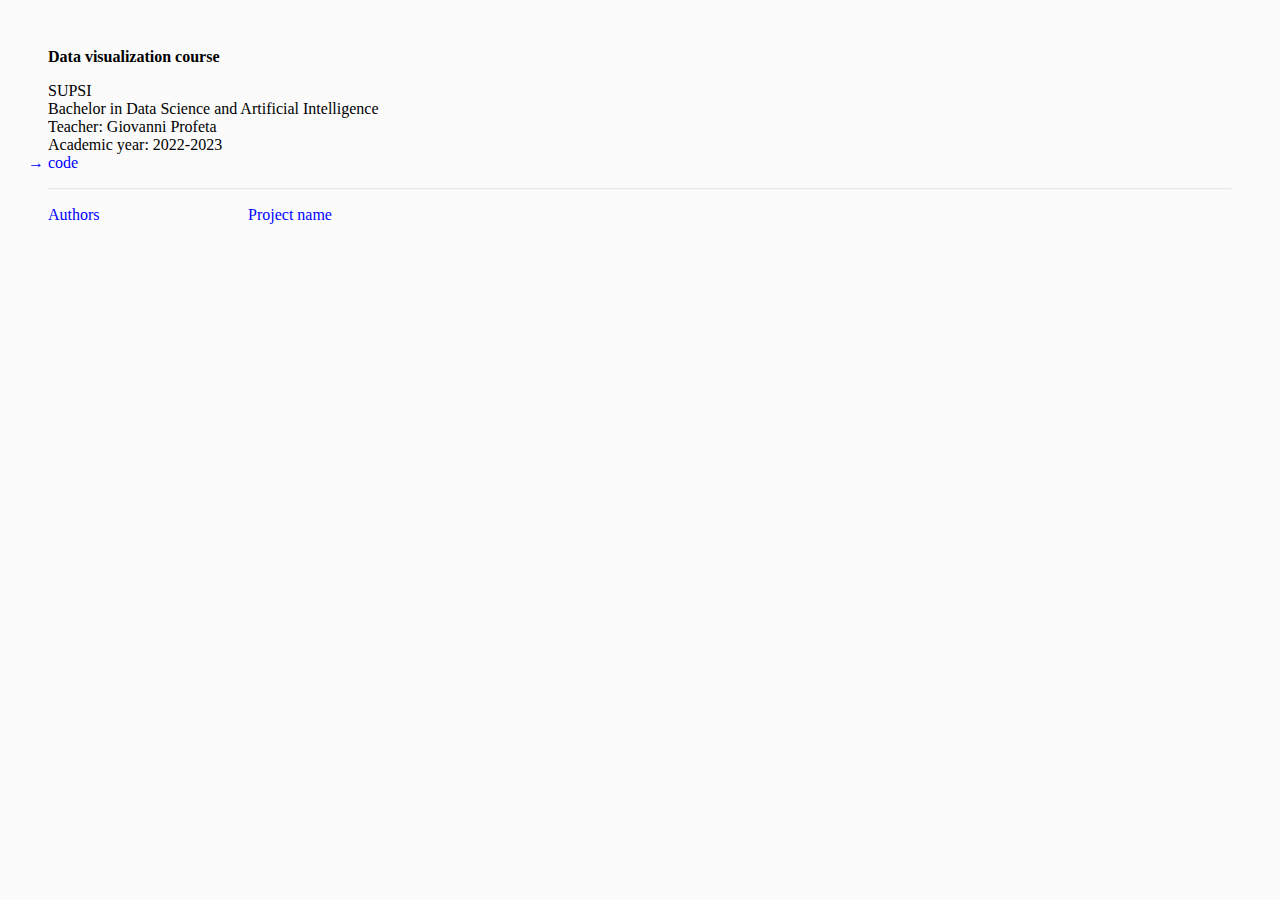
<file: data-viz-template/index.html>
<!DOCTYPE html>
<html>
	<head>
		<meta charset="utf-8">
		<!-- Title of the page, visualized on tab  -->
		<title>Data visualization course | SUPSI</title>
		<meta name="description"content="Data visualization course, SUPSI">
		<meta name="author" content="Bachelor in Data Science and Artificial Intelligence">
		<meta name="viewport" content="width=device-width, initial-scale=1">
		<!-- allow webpage to be run in full-screen mode -->
		<meta name="mobile-web-app-capable" content="yes">
		<meta name="apple-mobile-web-app-capable" content="yes">
		<!-- set nav bar color -->
		<meta name="theme-color" content="black"> <!-- Chrome, Firefox OS and Opera -->
		<meta name="msapplication-navbutton-color" content="black"> <!-- Windows Phone -->
		<meta name="apple-mobile-web-app-status-bar-style" content="black"> <!-- iOS Safari -->
		<!-- Link style (CSS) -->
		<link type="text/css" rel="stylesheet" href="assets/style/style.css">
	</head>
	<body>
	<!-- Contains visualized info -->
		<h1>Data visualization course</h1>
		<p>
			SUPSI<br>
			Bachelor in Data Science and Artificial Intelligence<br/>
			Teacher: Giovanni Profeta<br/>
			Academic year: 2022-2023<br/>
			<a class="link" href="https://github.com/dataviz-supsi/2022">code</a>
		</p>
		<hr>

		<ul>
			<li><a href="template">
				<span class="author">Authors</span><span>Project name</span>
			</a></li>
		</ul>
	</body>
</html>
</file>
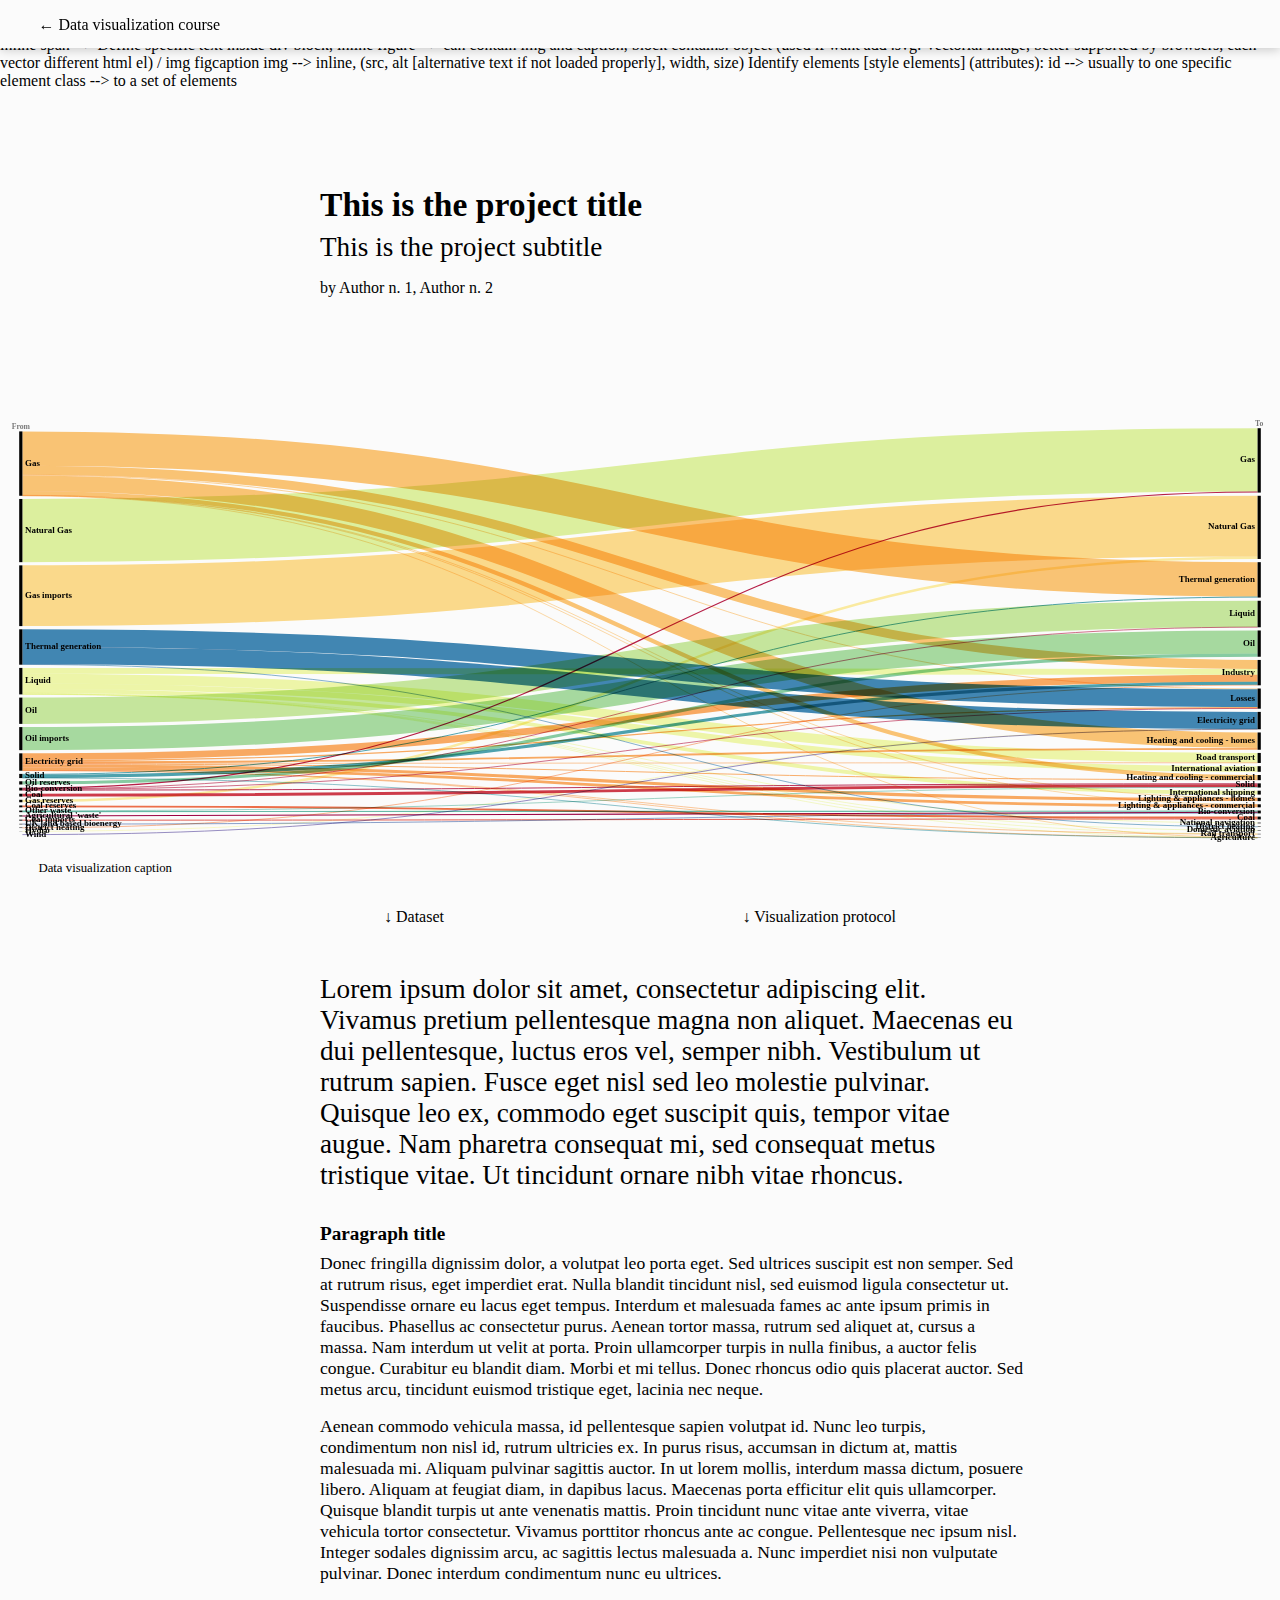
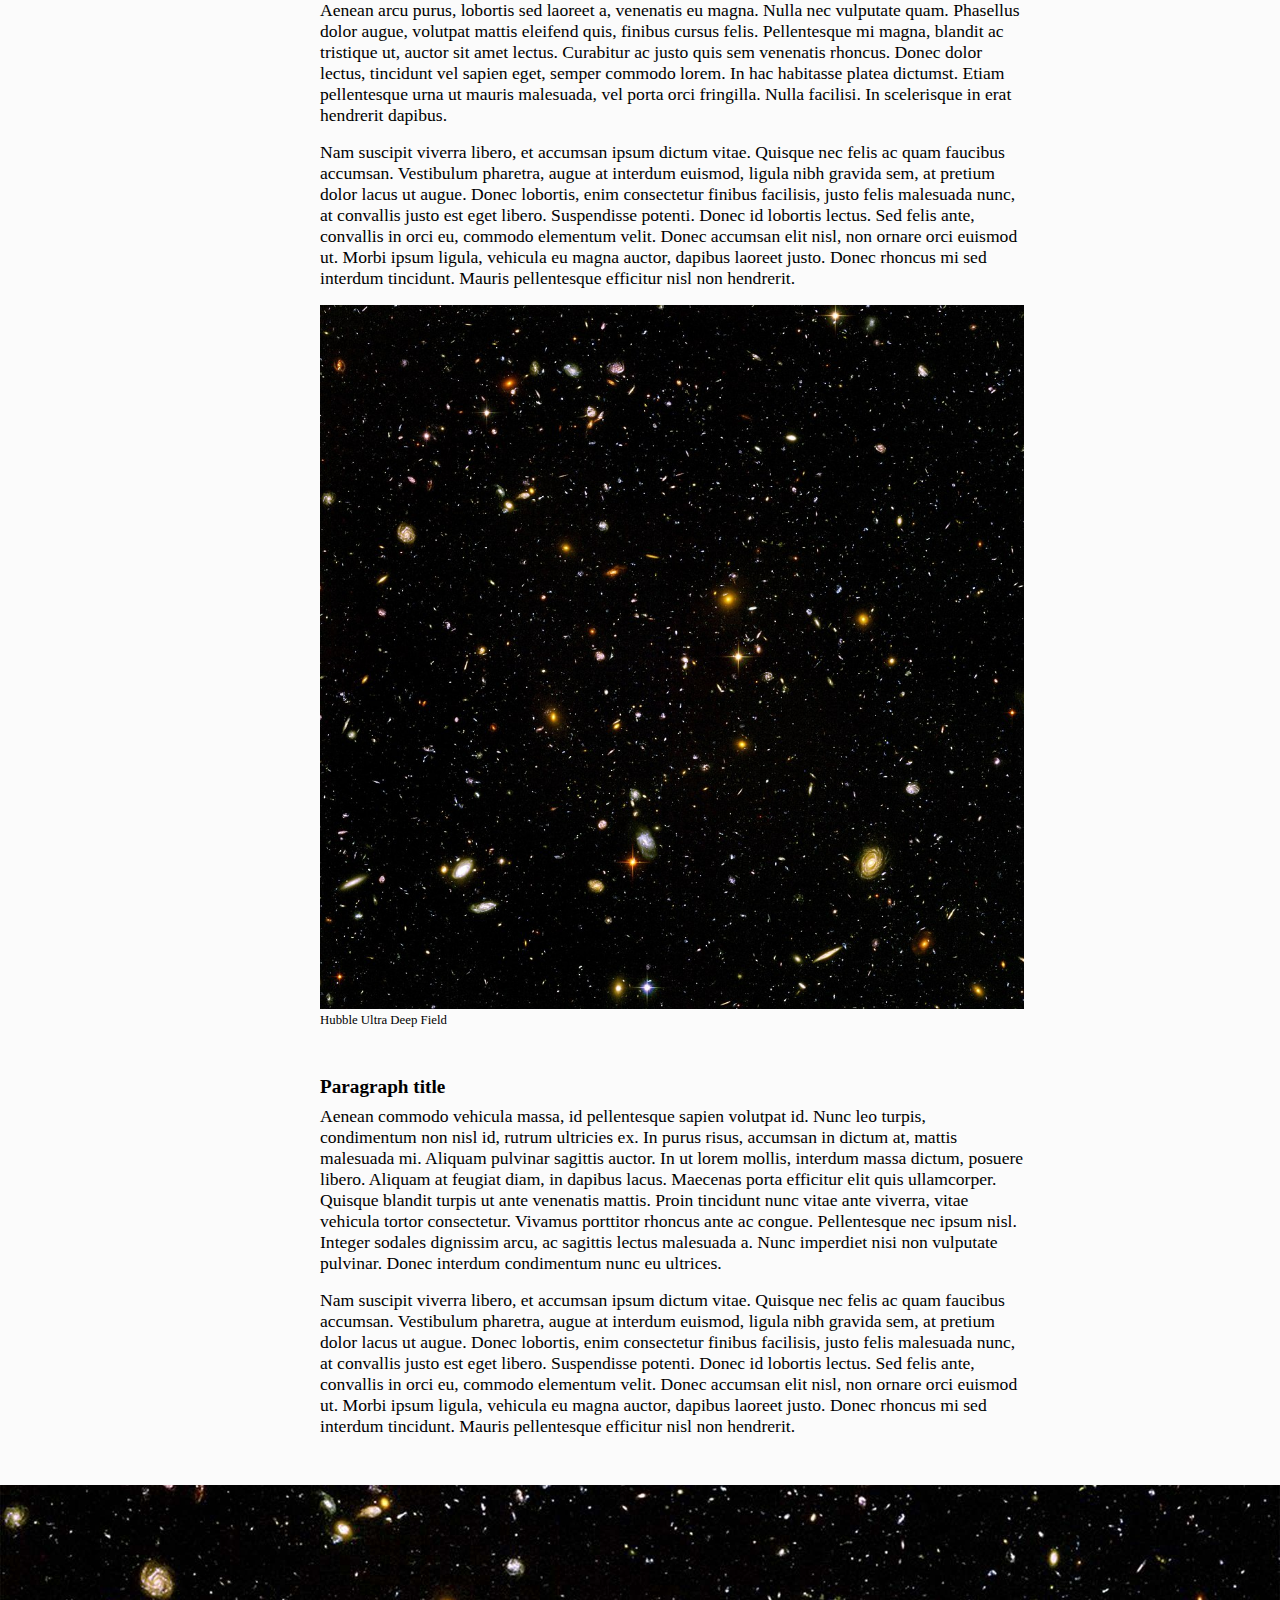
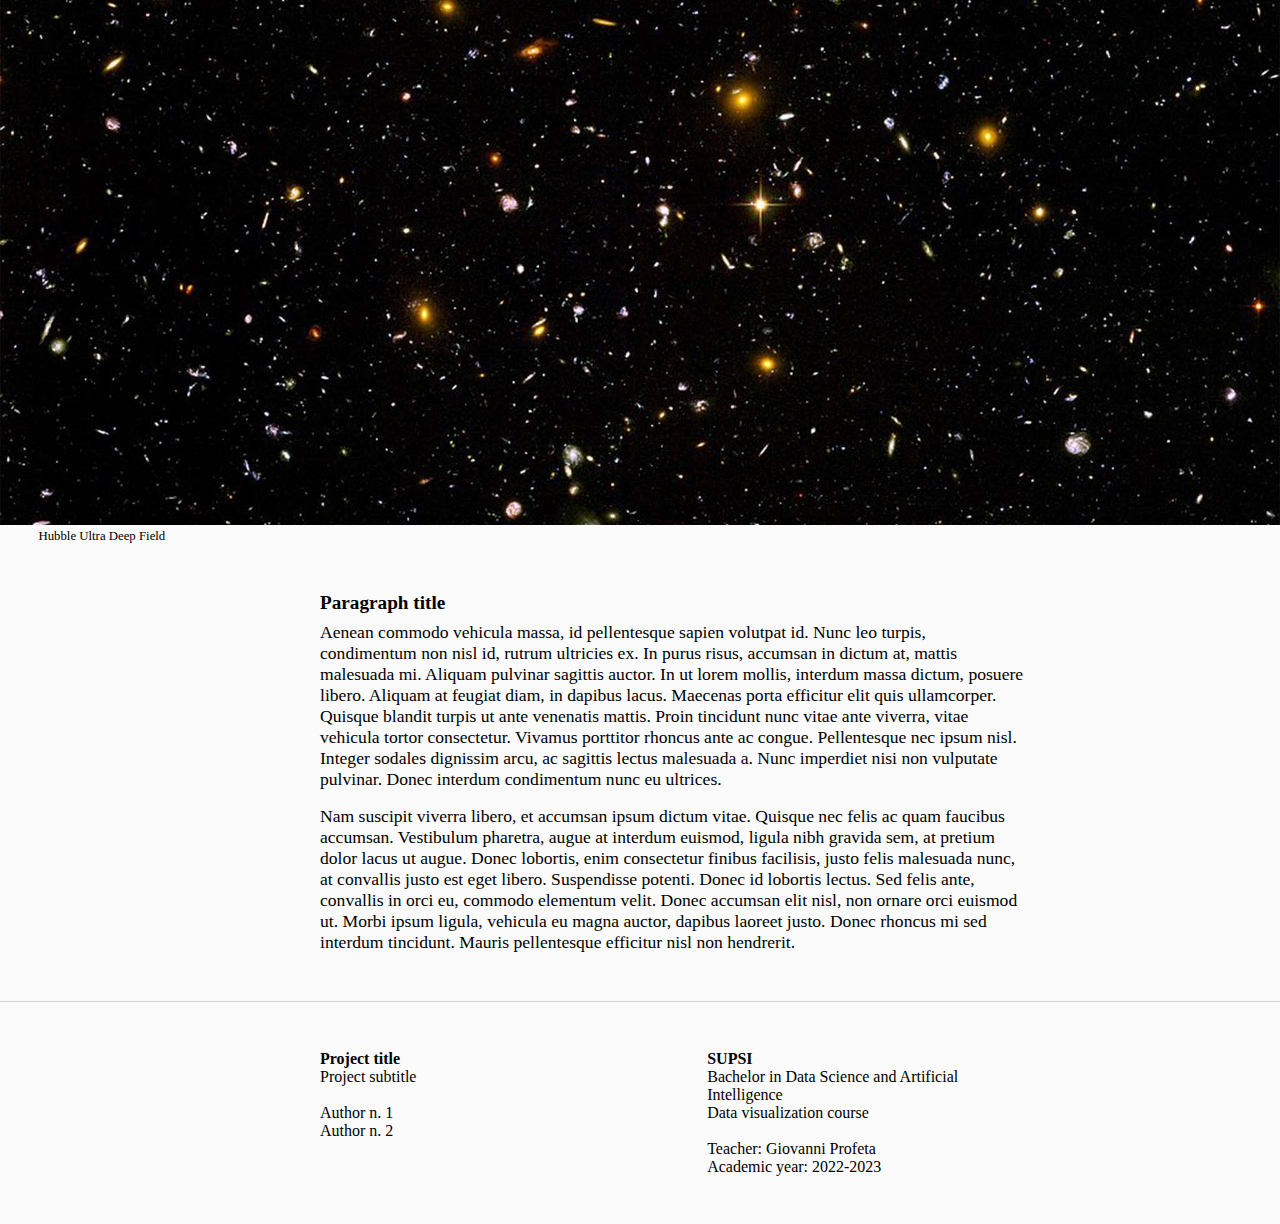
<file: data-viz-template/template/index.html>
<!DOCTYPE html>
<html>
	<head>
	Contains meta info about the page
		<meta charset="utf-8">
		<title>Title | Data visualization course</title>
		<meta name="description"content="Project description">
		<meta name="author" content="Authors' name and ssurname">
		<meta name="viewport" content="width=device-width, initial-scale=1">
		<!-- allow webpage to be run in full-screen mode -->
		<meta name="mobile-web-app-capable" content="yes">
		<meta name="apple-mobile-web-app-capable" content="yes">
		<!-- set nav bar color -->
		<meta name="theme-color" content="black"> <!-- Chrome, Firefox OS and Opera -->
		<meta name="msapplication-navbutton-color" content="black"> <!-- Windows Phone -->
		<meta name="apple-mobile-web-app-status-bar-style" content="black"> <!-- iOS Safari -->
	Link to the css style
		<link type="text/css" rel="stylesheet" href="assets/style/style.css">
	</head>
	<body>
		Block tags: They take whole width
		Inline tags: Do not, can many same line
	
		Page disposition: All block tags
		headers 
		articles [Contains sections]
		aside --> Section right-hand side article
		footer --> Close page
	
		General: 
		div --> division, general block (whole width), block
		nav --> Contains elements for navigation (usually below header)
		a --> link, inline 
		span --> Define specific text inside div block, inline 
		figure --> can contain img and caption, block 
			contains:
			object (used if want add .svg: Vectorial image, better supported by browsers, each vector different html el) / img
			figcaption 
		img --> inline, (src, alt [alternative text if not loaded properly], width, size)
	
		Identify elements [style elements] (attributes):
		id --> usually to one specific element
		class --> to a set of elements

		<div id="topbar">
			<nav>
				<div class="go_home">
					<a href="../" title="Go back home">
						<span>
							←
						</span>
						<span>
							Data visualization course
						</span>
					</a>
				</div>
			</nav>
		</div>
		<main>
			<header>
				<h1>This is the project title</h1>
				<h2>This is the project subtitle</h2>
				<h3>by Author n. 1, Author n. 2</h3>
			</header>
			<section class="no_margin">
				<figure>
					<object type="image/svg+xml" data="assets/dataviz/viz_01.svg" id="dataviz_01"></object>
					<figcaption>Data visualization caption</figcaption>
				</figure>
				<div class="download">
					<div>
						<a href="assets/dataviz/dataset+metadata.zip" title="Download dataset">
							↓ Dataset
						</a>
					</div>
					<div>
						<a href="assets/dataviz/visualization-protocol.txt" title="Download visualization protocol">
							↓ Visualization protocol
						</a>
					</div>
				</div>
			</section>
			<article>
				<section id="abstract">
					Lorem ipsum dolor sit amet, consectetur adipiscing elit. Vivamus pretium pellentesque magna non aliquet. Maecenas eu dui pellentesque, luctus eros vel, semper nibh. Vestibulum ut rutrum sapien. Fusce eget nisl sed leo molestie pulvinar. Quisque leo ex, commodo eget suscipit quis, tempor vitae augue. Nam pharetra consequat mi, sed consequat metus tristique vitae. Ut tincidunt ornare nibh vitae rhoncus.
				</section>
				<section>
					<h4>
						Paragraph title
					</h4>
					<p>
						Donec fringilla dignissim dolor, a volutpat leo porta eget. Sed ultrices suscipit est non semper. Sed at rutrum risus, eget imperdiet erat. Nulla blandit tincidunt nisl, sed euismod ligula consectetur ut. Suspendisse ornare eu lacus eget tempus. Interdum et malesuada fames ac ante ipsum primis in faucibus. Phasellus ac consectetur purus. Aenean tortor massa, rutrum sed aliquet at, cursus a massa. Nam interdum ut velit at porta. Proin ullamcorper turpis in nulla finibus, a auctor felis congue. Curabitur eu blandit diam. Morbi et mi tellus. Donec rhoncus odio quis placerat auctor. Sed metus arcu, tincidunt euismod tristique eget, lacinia nec neque.
					</p>
					<p>
						Aenean commodo vehicula massa, id pellentesque sapien volutpat id. Nunc leo turpis, condimentum non nisl id, rutrum ultricies ex. In purus risus, accumsan in dictum at, mattis malesuada mi. Aliquam pulvinar sagittis auctor. In ut lorem mollis, interdum massa dictum, posuere libero. Aliquam at feugiat diam, in dapibus lacus. Maecenas porta efficitur elit quis ullamcorper. Quisque blandit turpis ut ante venenatis mattis. Proin tincidunt nunc vitae ante viverra, vitae vehicula tortor consectetur. Vivamus porttitor rhoncus ante ac congue. Pellentesque nec ipsum nisl. Integer sodales dignissim arcu, ac sagittis lectus malesuada a. Nunc imperdiet nisi non vulputate pulvinar. Donec interdum condimentum nunc eu ultrices.
					</p>
					<p>
						
						Aenean arcu purus, lobortis sed laoreet a, venenatis eu magna. Nulla nec vulputate quam. Phasellus dolor augue, volutpat mattis eleifend quis, finibus cursus felis. Pellentesque mi magna, blandit ac tristique ut, auctor sit amet lectus. Curabitur ac justo quis sem venenatis rhoncus. Donec dolor lectus, tincidunt vel sapien eget, semper commodo lorem. In hac habitasse platea dictumst. Etiam pellentesque urna ut mauris malesuada, vel porta orci fringilla. Nulla facilisi. In scelerisque in erat hendrerit dapibus.
					</p>
					<p>
						Nam suscipit viverra libero, et accumsan ipsum dictum vitae. Quisque nec felis ac quam faucibus accumsan. Vestibulum pharetra, augue at interdum euismod, ligula nibh gravida sem, at pretium dolor lacus ut augue. Donec lobortis, enim consectetur finibus facilisis, justo felis malesuada nunc, at convallis justo est eget libero. Suspendisse potenti. Donec id lobortis lectus. Sed felis ante, convallis in orci eu, commodo elementum velit. Donec accumsan elit nisl, non ornare orci euismod ut. Morbi ipsum ligula, vehicula eu magna auctor, dapibus laoreet justo. Donec rhoncus mi sed interdum tincidunt. Mauris pellentesque efficitur nisl non hendrerit.
					</p>
					<figure>
						<img src="assets/images/01.jpg" alt="Hubble Ultra Deep Field" width="1024" height="1024">
						<figcaption>Hubble Ultra Deep Field</figcaption>
					</figure>
				</section>
				</section>
				<section>
					<h4>
						Paragraph title
					</h4>
					<p>
						Aenean commodo vehicula massa, id pellentesque sapien volutpat id. Nunc leo turpis, condimentum non nisl id, rutrum ultricies ex. In purus risus, accumsan in dictum at, mattis malesuada mi. Aliquam pulvinar sagittis auctor. In ut lorem mollis, interdum massa dictum, posuere libero. Aliquam at feugiat diam, in dapibus lacus. Maecenas porta efficitur elit quis ullamcorper. Quisque blandit turpis ut ante venenatis mattis. Proin tincidunt nunc vitae ante viverra, vitae vehicula tortor consectetur. Vivamus porttitor rhoncus ante ac congue. Pellentesque nec ipsum nisl. Integer sodales dignissim arcu, ac sagittis lectus malesuada a. Nunc imperdiet nisi non vulputate pulvinar. Donec interdum condimentum nunc eu ultrices.
					</p>
					<p>
						Nam suscipit viverra libero, et accumsan ipsum dictum vitae. Quisque nec felis ac quam faucibus accumsan. Vestibulum pharetra, augue at interdum euismod, ligula nibh gravida sem, at pretium dolor lacus ut augue. Donec lobortis, enim consectetur finibus facilisis, justo felis malesuada nunc, at convallis justo est eget libero. Suspendisse potenti. Donec id lobortis lectus. Sed felis ante, convallis in orci eu, commodo elementum velit. Donec accumsan elit nisl, non ornare orci euismod ut. Morbi ipsum ligula, vehicula eu magna auctor, dapibus laoreet justo. Donec rhoncus mi sed interdum tincidunt. Mauris pellentesque efficitur nisl non hendrerit.
					</p>
				</section>
			</article>
			<section class="no_margin">
				<figure>
					<img src="assets/images/02.jpg" alt="Hubble Ultra Deep Field" width="2048" height="1024">
					<figcaption>Hubble Ultra Deep Field</figcaption>
				</figure>		
			</section>
			<article>
				<section>
					<h4>
						Paragraph title
					</h4>
					<p>
						Aenean commodo vehicula massa, id pellentesque sapien volutpat id. Nunc leo turpis, condimentum non nisl id, rutrum ultricies ex. In purus risus, accumsan in dictum at, mattis malesuada mi. Aliquam pulvinar sagittis auctor. In ut lorem mollis, interdum massa dictum, posuere libero. Aliquam at feugiat diam, in dapibus lacus. Maecenas porta efficitur elit quis ullamcorper. Quisque blandit turpis ut ante venenatis mattis. Proin tincidunt nunc vitae ante viverra, vitae vehicula tortor consectetur. Vivamus porttitor rhoncus ante ac congue. Pellentesque nec ipsum nisl. Integer sodales dignissim arcu, ac sagittis lectus malesuada a. Nunc imperdiet nisi non vulputate pulvinar. Donec interdum condimentum nunc eu ultrices.
					</p>
					<p>
						Nam suscipit viverra libero, et accumsan ipsum dictum vitae. Quisque nec felis ac quam faucibus accumsan. Vestibulum pharetra, augue at interdum euismod, ligula nibh gravida sem, at pretium dolor lacus ut augue. Donec lobortis, enim consectetur finibus facilisis, justo felis malesuada nunc, at convallis justo est eget libero. Suspendisse potenti. Donec id lobortis lectus. Sed felis ante, convallis in orci eu, commodo elementum velit. Donec accumsan elit nisl, non ornare orci euismod ut. Morbi ipsum ligula, vehicula eu magna auctor, dapibus laoreet justo. Donec rhoncus mi sed interdum tincidunt. Mauris pellentesque efficitur nisl non hendrerit.
					</p>
				</section>
			</article>
			<footer>
				<section>
					<div>
						<strong>Project title</strong><br/>
						Project subtitle<br/><br/>
						Author n. 1<br/>
						Author n. 2
					</div>
					<div>
						<strong>SUPSI</strong><br/>
						Bachelor in Data Science and Artificial Intelligence<br/>
						Data visualization course<br/><br/>
						Teacher: Giovanni Profeta<br/>
						Academic year: 2022-2023
					</div>
				</section>
			</footer>
		</main>
	</body>
</html>
</file>
<file: data-viz-template/assets/style/style.css>
html {
  box-sizing: border-box;
}
*, *:before, *:after {
  box-sizing: inherit;
}
body {
	background-color: #fbfbfb;
	margin:3em;
	font-size: 16px;
	font-family: "Times New Roman", Serif;
}
a{
	text-decoration: none;
	color:blue;
}
a:hover{
	text-decoration: underline;
}
ul{
	margin:0;
	padding: 0;
	list-style: none;
}
.author {
	width: 200px;
	display: inline-block;
}
h1{
	font-size:  1rem;
	margin: 0 0 1em;
}
p{
	margin:0;
}
footer{
	margin:0 0 0 0;
}
.link {
	margin-left: -1.25em;
}
.link:before {
	display: inline-block;
	width: 1.25em;
	content: "→";
}
hr{
	opacity: 0.2;
	margin:1em 0 1em 0;
}
@media only screen and (max-width: 600px) {
	.author {
		display: block;
	}
	li {
		margin-bottom: 1em;
	}
}
</file>
<file: data-viz-template/template/assets/style/style.css>
/* 
Specify element{
	set visual rules
} 
background-color
color

element is linked using:
	generic kind of tag ex [img]
	specific class of elements [.classname]
	.images {
		...
	}
	specific element [#idname]
	#topbar {
		...
	}
	

if specified both generic img and class .images, priority given to class style
Priority(from more to less):
	id
	class
	generic


display: can merge inline and block behavior
flex: by def inline elements, even if they are block, around concept FlexBox
	  something can happen in them 
	  can be dinamicallly distributed

justify-content
how elements close from each other
flex-start: All elements start
flex-end: at the end
space-between: gap between elements
space-around: gap around elements uniformly distibuted

All possible values canbe seen using the inspector (nothing will happen html and css files, preview) 
*/

html {
	box-sizing: border-box;
}
*, *:before, *:after {
	box-sizing: inherit;
}
body {
	background-color: #fbfbfb;
	margin:  0;
	font-size: 16px;
	font-family: "Times New Roman", Serif;
}
/* ---- overal layout  -----*/

.link {
	margin-left: -1.25em;
}
.link:before {
	display: inline-block;
	width: 1.25em;
	content: "→";
}
hr{
	opacity: 0.2;
	margin:1em 0 1em 0;
}
figure{
	margin: 0;
}
img{
	max-width: 100%;
	height:  auto;
}
#topbar {
	position: absolute;
	top:  0;
	width: 100%;
	padding: 1rem 3%;
	height: 3rem;
	position: fixed;
	background-color: #fbfbfb;
	color: red;
	box-shadow: 0 2px 10px rgb(0 0 0 / 20%);
	z-index: 1;
}
#topbar nav {
	display: flex;
	justify-content: start;
}
#topbar nav div {
	margin-right: 10px;
}
main{
	margin-top: 3rem;
	position: absolute;
}
header, article, footer section {
	margin-left: 25%;
	margin-right: 20%;
}
header {
	margin-top: 3rem;
	margin-bottom: 7rem;
}
.go_home a:hover{
	text-decoration: none;
}
section{
	margin-bottom: 3rem;
}
figure{
	margin: 1rem 0;
}

/* ---- data visualizations -----*/

#dataviz_01 {
	border:  none;
	max-width: 100%;
	height: auto;
}
.download {
	display: flex;
	justify-content: space-between;
	margin: 2rem 30%;
}

/* ---- footer -----*/

footer {
	margin-bottom: 3rem;
	border-top: 1px solid #d0d0d0;
	padding-top: 3rem;
}
footer section {	
	display: flex;
	justify-content: space-between;
}
footer section div{
	width: 45%;
}

/* ---- typography -----*/

h1 {
	font-size: 2.1rem;
	font-weight: bold;
	margin: 0 0 0.5rem;
}
h2 {
	font-size: 1.7rem;
	font-weight: normal;
	margin: 0 0 1rem;
}
h3 {
	font-size: 1rem;
	font-weight: normal;
	margin: 0 0 1rem;
}
h4 {
	font-size: 1.2rem;
	font-weight: bold;
	margin: 0 0 0.5rem;
}
p{
	font-size: 1.1rem;
	margin: 0 0 1rem;
}
figcaption{
	font-size: 0.8rem;
}
a{
	text-decoration: none;
	color:black;
}
a:hover{
	text-decoration: underline;
}
ul{
	margin:0;
	padding: 0;
	list-style: none;
}
.author {
	width: 200px;
	display: inline-block;
}
#abstract{
	font-size: 1.7rem;
	margin-bottom: 2rem;
}
figcaption{
	padding: 0;
}
.no_margin figcaption {
	padding: 0 3%;
}

/* ---- tablet version -----*/

@media only screen and (max-width: 768px) {
	h1 {
		font-size: 1.9rem;
	}
	h2, #abstract {
		font-size: 1.5rem;
	}
	.author {
		display: block;
	}
	li {
		margin-bottom: 1em;
	}
	header, article, footer section {
		margin-left: 5%;
		margin-right: 5%;
	}
	footer section{
		display: block;
	}
	footer section div:nth-child(1) {
		margin-bottom: 3rem;
	}
	.download {
		display: flex;
		justify-content: space-between;
		margin: 1rem 5%;
	}
	figcaption{
		padding: 0%;
	}
	.no_margin figcaption {
		padding: 0 5%;
	}
	footer section div{
		width: 100%;
	}
}
</file>
